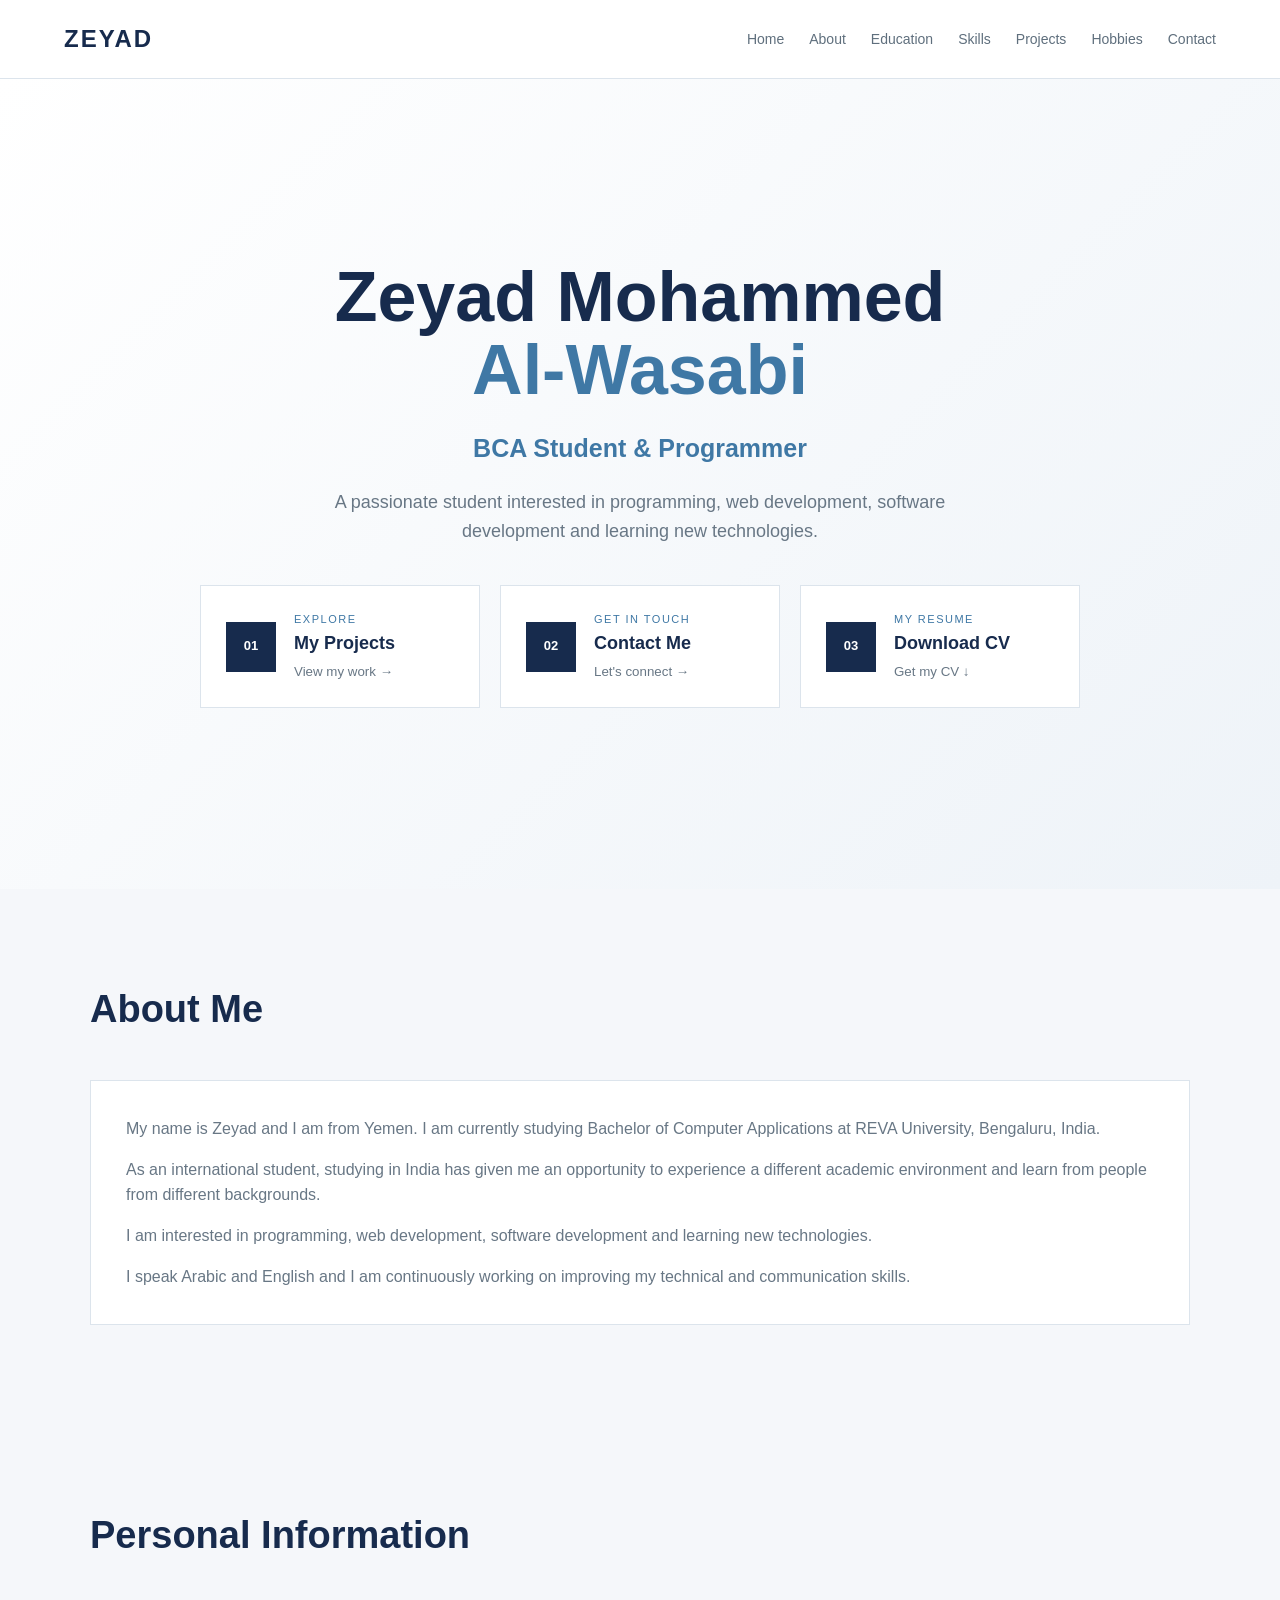
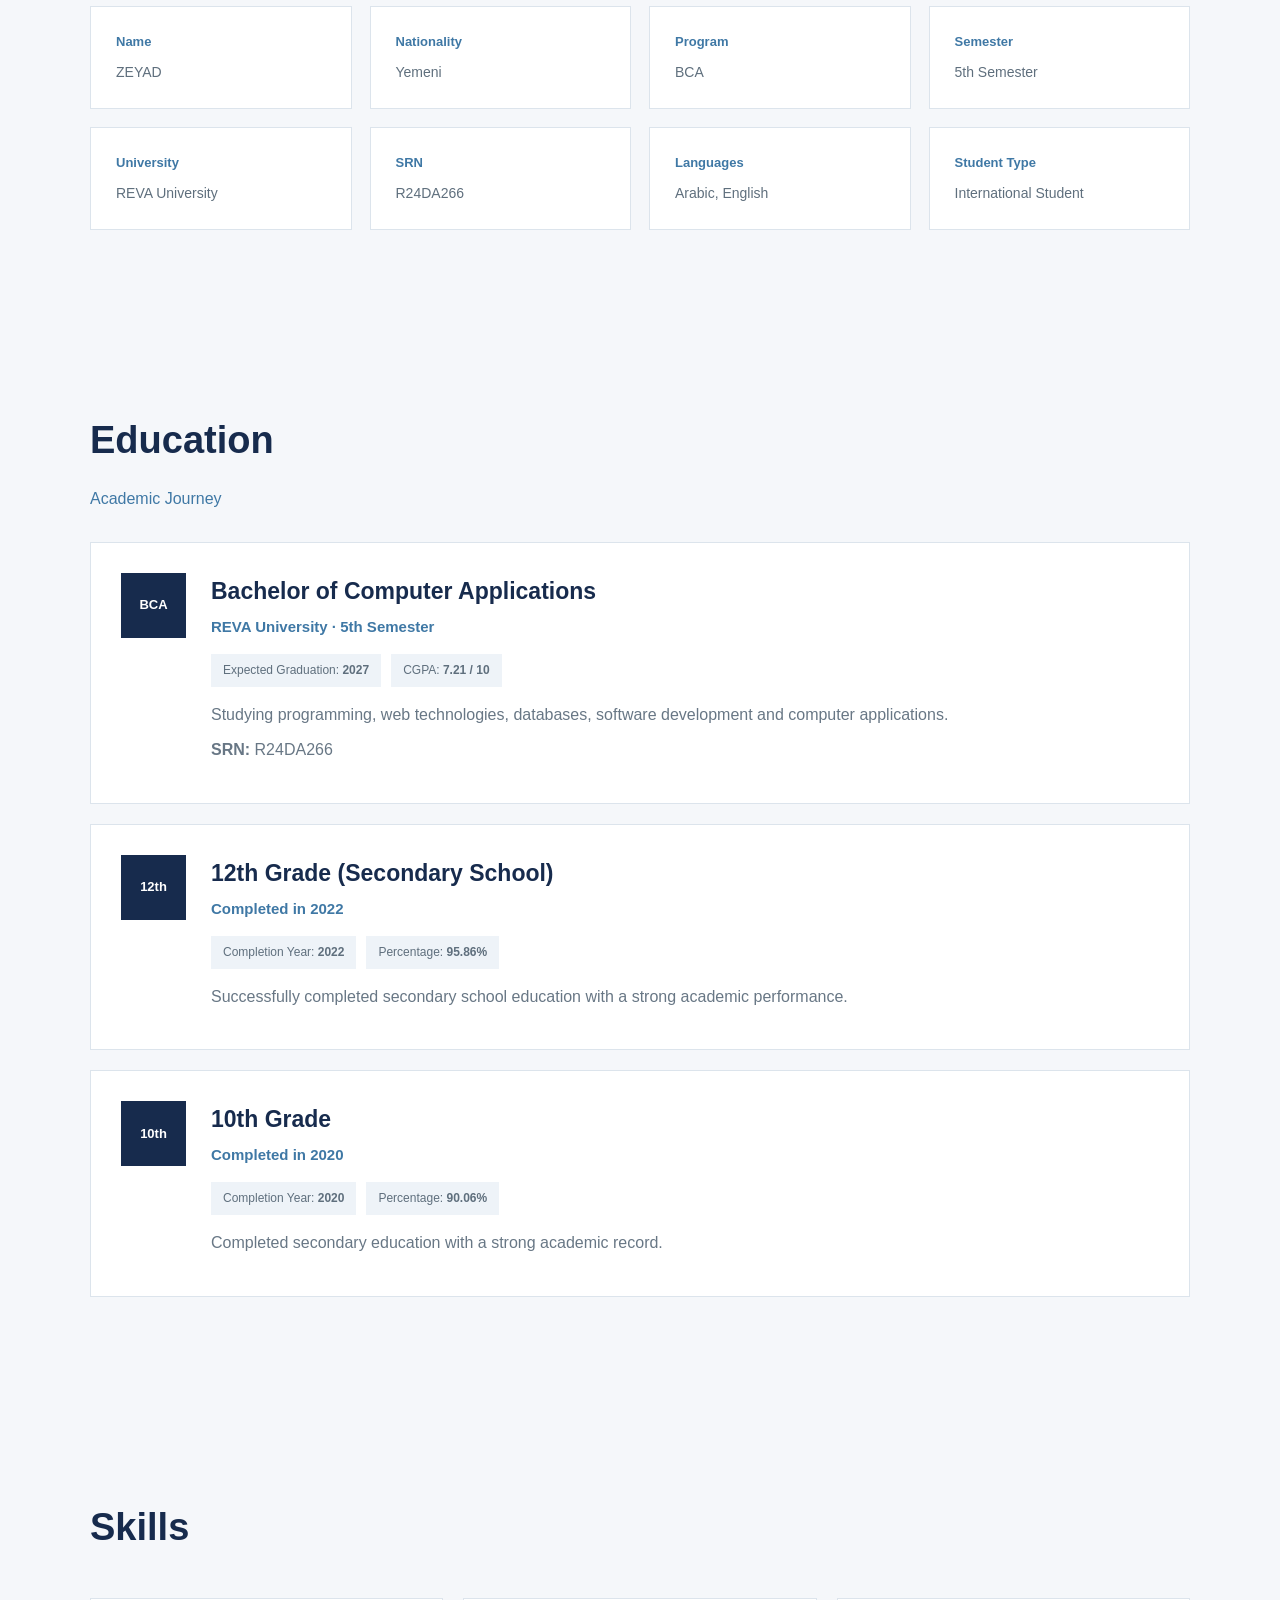
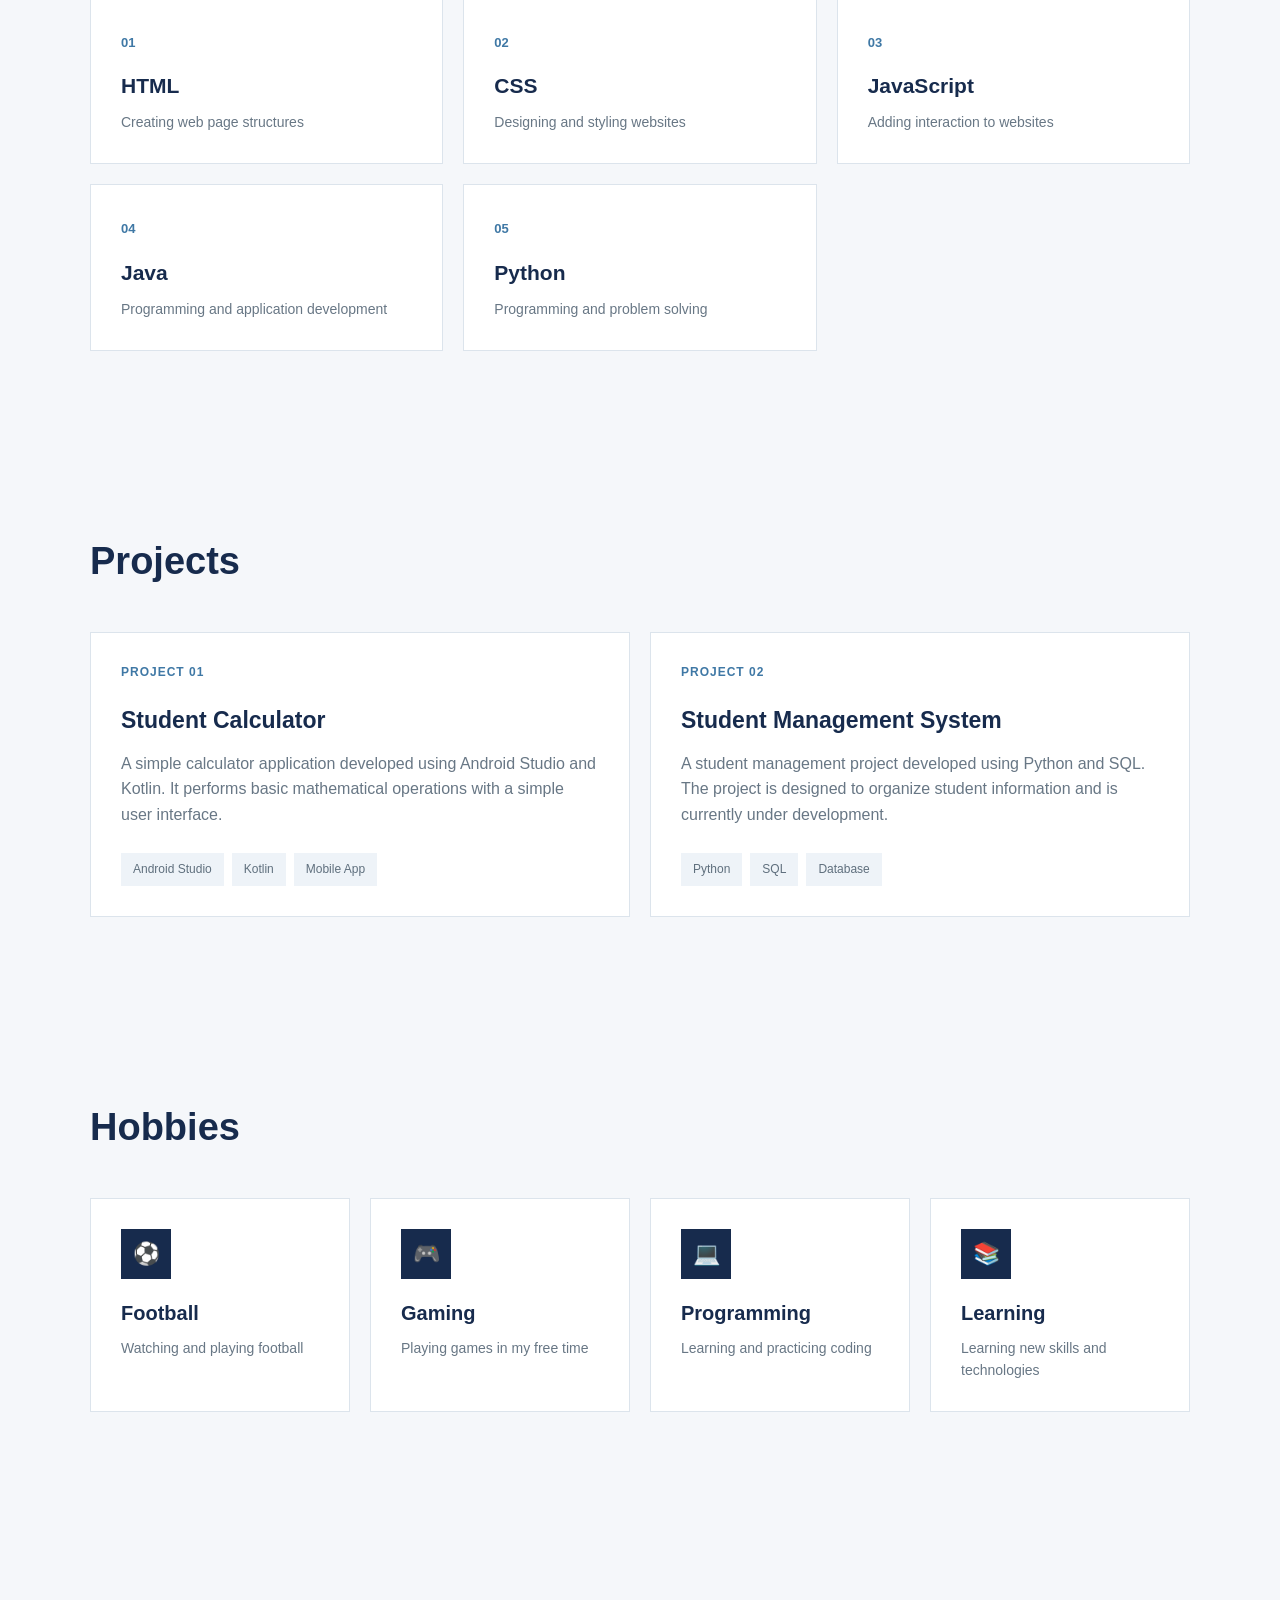
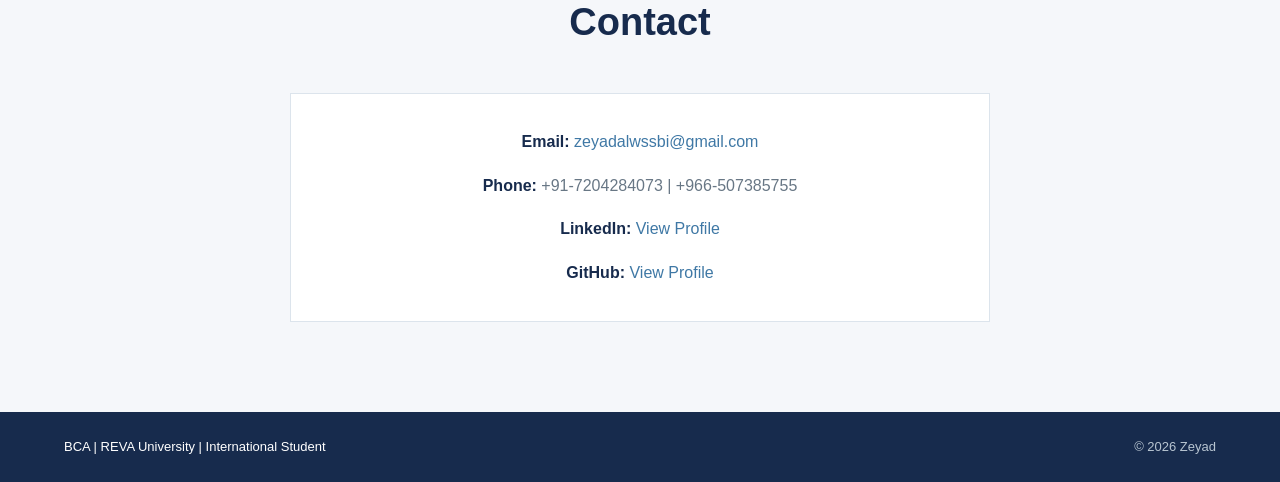
<file: index.html>
<!DOCTYPE html>
<html lang="en">

<head>
    <meta charset="UTF-8">
    <meta name="viewport" content="width=device-width, initial-scale=1.0">
    <title>ZEYAD | BCA Portfolio</title>
    <link rel="stylesheet" href="R24DA266_CSS.css">
</head>

<body>

<nav class="menu">

    <div class="name">
        ZEYAD
    </div>

    <ul class="links">
        <li><a href="#home">Home</a></li>
        <li><a href="#about">About</a></li>
        <li><a href="#education">Education</a></li>
        <li><a href="#skills">Skills</a></li>
        <li><a href="#projects">Projects</a></li>
        <li><a href="#hobbies">Hobbies</a></li>
        <li><a href="#contact">Contact</a></li>
    </ul>

</nav>


<section id="home" class="top">

    <div class="intro">

        <h1>
            Zeyad Mohammed<br>
            <span>Al-Wasabi</span>
        </h1>

        <h2>BCA Student & Programmer</h2>

        <p class="description">
            A passionate student interested in programming,
            web development, software development and learning
            new technologies.
        </p>

        <div class="home-actions">

            <a href="#projects" class="action-card">

                <div class="action-icon">
                    01
                </div>

                <div>
                    <span>EXPLORE</span>
                    <strong>My Projects</strong>
                    <small>View my work →</small>
                </div>

            </a>

            <a href="#contact" class="action-card">

                <div class="action-icon">
                    02
                </div>

                <div>
                    <span>GET IN TOUCH</span>
                    <strong>Contact Me</strong>
                    <small>Let's connect →</small>
                </div>

            </a>

            <a href="My_Resume.pdf" download class="action-card">

                <div class="action-icon">
                    03
                </div>

                <div>
                    <span>MY RESUME</span>
                    <strong>Download CV</strong>
                    <small>Get my CV ↓</small>
                </div>

            </a>

        </div>

    </div>

</section>


<section id="about" class="part">

    <h2 class="heading">
        About Me
    </h2>

    <div class="about-box">

        <p>
            My name is Zeyad and I am from Yemen.
            I am currently studying Bachelor of Computer Applications
            at REVA University, Bengaluru, India.
        </p>

        <p>
            As an international student, studying in India has given me
            an opportunity to experience a different academic environment
            and learn from people from different backgrounds.
        </p>

        <p>
            I am interested in programming, web development,
            software development and learning new technologies.
        </p>

        <p>
            I speak Arabic and English and I am continuously working
            on improving my technical and communication skills.
        </p>

    </div>

</section>


<section class="part">

    <h2 class="heading">
        Personal Information
    </h2>

    <div class="personal">

        <div>
            <strong>Name</strong>
            <p>ZEYAD</p>
        </div>

        <div>
            <strong>Nationality</strong>
            <p>Yemeni</p>
        </div>

        <div>
            <strong>Program</strong>
            <p>BCA</p>
        </div>

        <div>
            <strong>Semester</strong>
            <p>5th Semester</p>
        </div>

        <div>
            <strong>University</strong>
            <p>REVA University</p>
        </div>

        <div>
            <strong>SRN</strong>
            <p>R24DA266</p>
        </div>

        <div>
            <strong>Languages</strong>
            <p>Arabic, English</p>
        </div>

        <div>
            <strong>Student Type</strong>
            <p>International Student</p>
        </div>

    </div>

</section>


<section id="education" class="part">

    <h2 class="heading">
        Education
    </h2>

    <p class="education-intro">
        Academic Journey
    </p>

    <div class="education-box">

        <div class="degree">
            BCA
        </div>

        <div class="education-text">

            <h3>
                Bachelor of Computer Applications
            </h3>

            <h4>
                REVA University · 5th Semester
            </h4>

            <div class="education-details">

                <span>
                    Expected Graduation:
                    <strong>2027</strong>
                </span>

                <span>
                    CGPA:
                    <strong>7.21 / 10</strong>
                </span>

            </div>

            <p>
                Studying programming, web technologies, databases,
                software development and computer applications.
            </p>

            <p>
                <strong>SRN:</strong>
                R24DA266
            </p>

        </div>

    </div>


    <div class="education-box">

        <div class="degree">
            12th
        </div>

        <div class="education-text">

            <h3>
                12th Grade (Secondary School)
            </h3>

            <h4>
                Completed in 2022
            </h4>

            <div class="education-details">

                <span>
                    Completion Year:
                    <strong>2022</strong>
                </span>

                <span>
                    Percentage:
                    <strong>95.86%</strong>
                </span>

            </div>

            <p>
                Successfully completed secondary school education
                with a strong academic performance.
            </p>

        </div>

    </div>


    <div class="education-box">

        <div class="degree">
            10th
        </div>

        <div class="education-text">

            <h3>
                10th Grade
            </h3>

            <h4>
                Completed in 2020
            </h4>

            <div class="education-details">

                <span>
                    Completion Year:
                    <strong>2020</strong>
                </span>

                <span>
                    Percentage:
                    <strong>90.06%</strong>
                </span>

            </div>

            <p>
                Completed secondary education with a strong
                academic record.
            </p>

        </div>

    </div>

</section>


<section id="skills" class="part">

    <h2 class="heading">
        Skills
    </h2>

    <div class="skills-list">

        <div class="skill-box">

            <span>01</span>

            <h3>
                HTML
            </h3>

            <p>
                Creating web page structures
            </p>

        </div>

        <div class="skill-box">

            <span>02</span>

            <h3>
                CSS
            </h3>

            <p>
                Designing and styling websites
            </p>

        </div>

        <div class="skill-box">

            <span>03</span>

            <h3>
                JavaScript
            </h3>

            <p>
                Adding interaction to websites
            </p>

        </div>

        <div class="skill-box">

            <span>04</span>

            <h3>
                Java
            </h3>

            <p>
                Programming and application development
            </p>

        </div>

        <div class="skill-box">

            <span>05</span>

            <h3>
                Python
            </h3>

            <p>
                Programming and problem solving
            </p>

        </div>

    </div>

</section>


<section id="projects" class="part">

    <h2 class="heading">
        Projects
    </h2>

    <div class="project-list">

        <div class="project-box">

            <div class="project-number">
                PROJECT 01
            </div>

            <h3>
                Student Calculator
            </h3>

            <p>
                A simple calculator application developed
                using Android Studio and Kotlin. It performs
                basic mathematical operations with a simple
                user interface.
            </p>

            <div class="tags">
                <span>Android Studio</span>
                <span>Kotlin</span>
                <span>Mobile App</span>
            </div>

        </div>


        <div class="project-box">

            <div class="project-number">
                PROJECT 02
            </div>

            <h3>
                Student Management System
            </h3>

            <p>
                A student management project developed using
                Python and SQL. The project is designed to
                organize student information and is currently
                under development.
            </p>

            <div class="tags">
                <span>Python</span>
                <span>SQL</span>
                <span>Database</span>
            </div>

        </div>

    </div>

</section>


<section id="hobbies" class="part">

    <h2 class="heading">
        Hobbies
    </h2>

    <div class="hobby-list">

        <div class="hobby-box">

            <div class="icon">
                ⚽
            </div>

            <h3>
                Football
            </h3>

            <p>
                Watching and playing football
            </p>

        </div>


        <div class="hobby-box">

            <div class="icon">
                🎮
            </div>

            <h3>
                Gaming
            </h3>

            <p>
                Playing games in my free time
            </p>

        </div>


        <div class="hobby-box">

            <div class="icon">
                💻
            </div>

            <h3>
                Programming
            </h3>

            <p>
                Learning and practicing coding
            </p>

        </div>


        <div class="hobby-box">

            <div class="icon">
                📚
            </div>

            <h3>
                Learning
            </h3>

            <p>
                Learning new skills and technologies
            </p>

        </div>

    </div>

</section>


<section id="contact" class="part">

    <h2 class="heading">
        Contact
    </h2>

    <div class="contact-box">

        <p>
            <strong>Email:</strong>
            <a href="mailto:zeyadalwssbi@gmail.com">
                zeyadalwssbi@gmail.com
            </a>
        </p>

        <p>
            <strong>Phone:</strong>
            +91-7204284073 | +966-507385755
        </p>

        <p>
            <strong>LinkedIn:</strong>
            <a href="https://www.linkedin.com/in/zeyad-mohammed-2b5186321" target="_blank">
                View Profile
            </a>
        </p>

        <p>
            <strong>GitHub:</strong>
            <a href="https://github.com/Zeyad1x" target="_blank">
                View Profile
            </a>
        </p>

    </div>

</section>


<footer>

    <p>
        BCA | REVA University | International Student
    </p>

    <p>
        © 2026 Zeyad
    </p>

</footer>

</body>
</html>
</file>
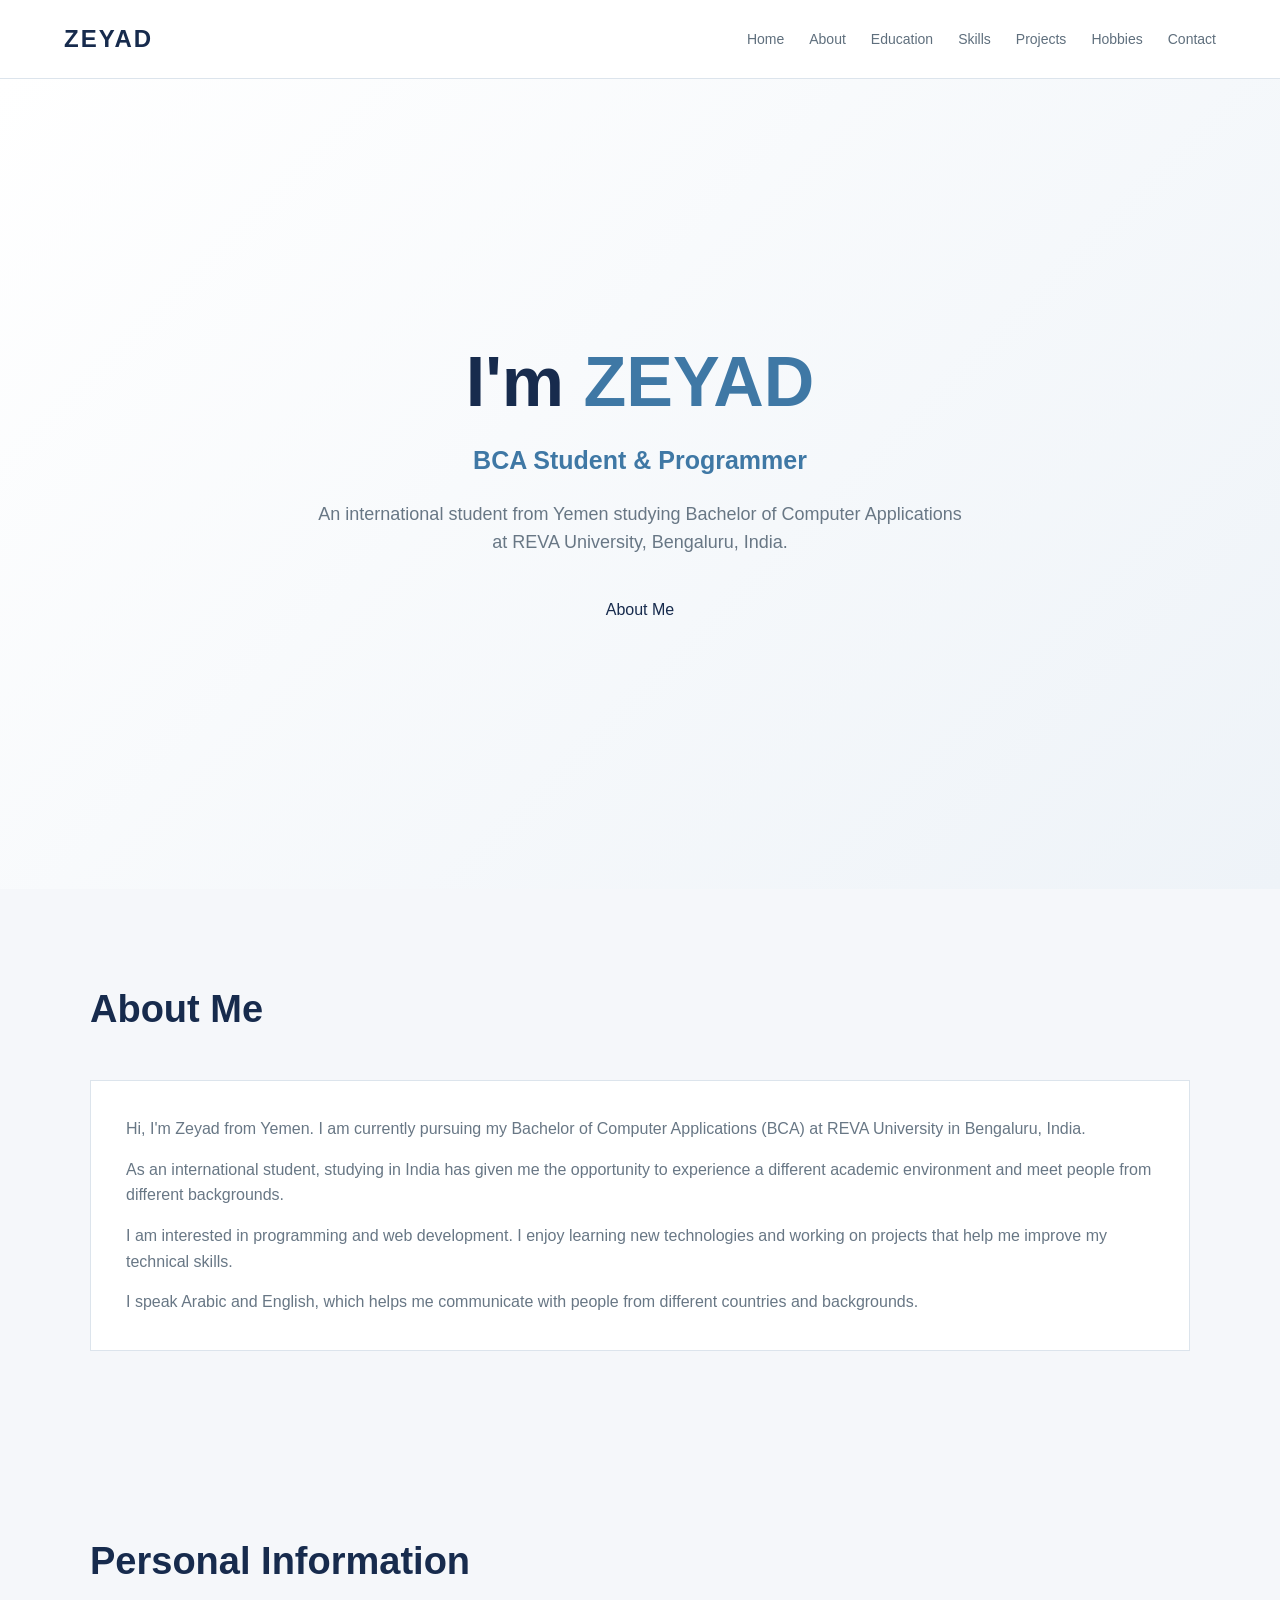
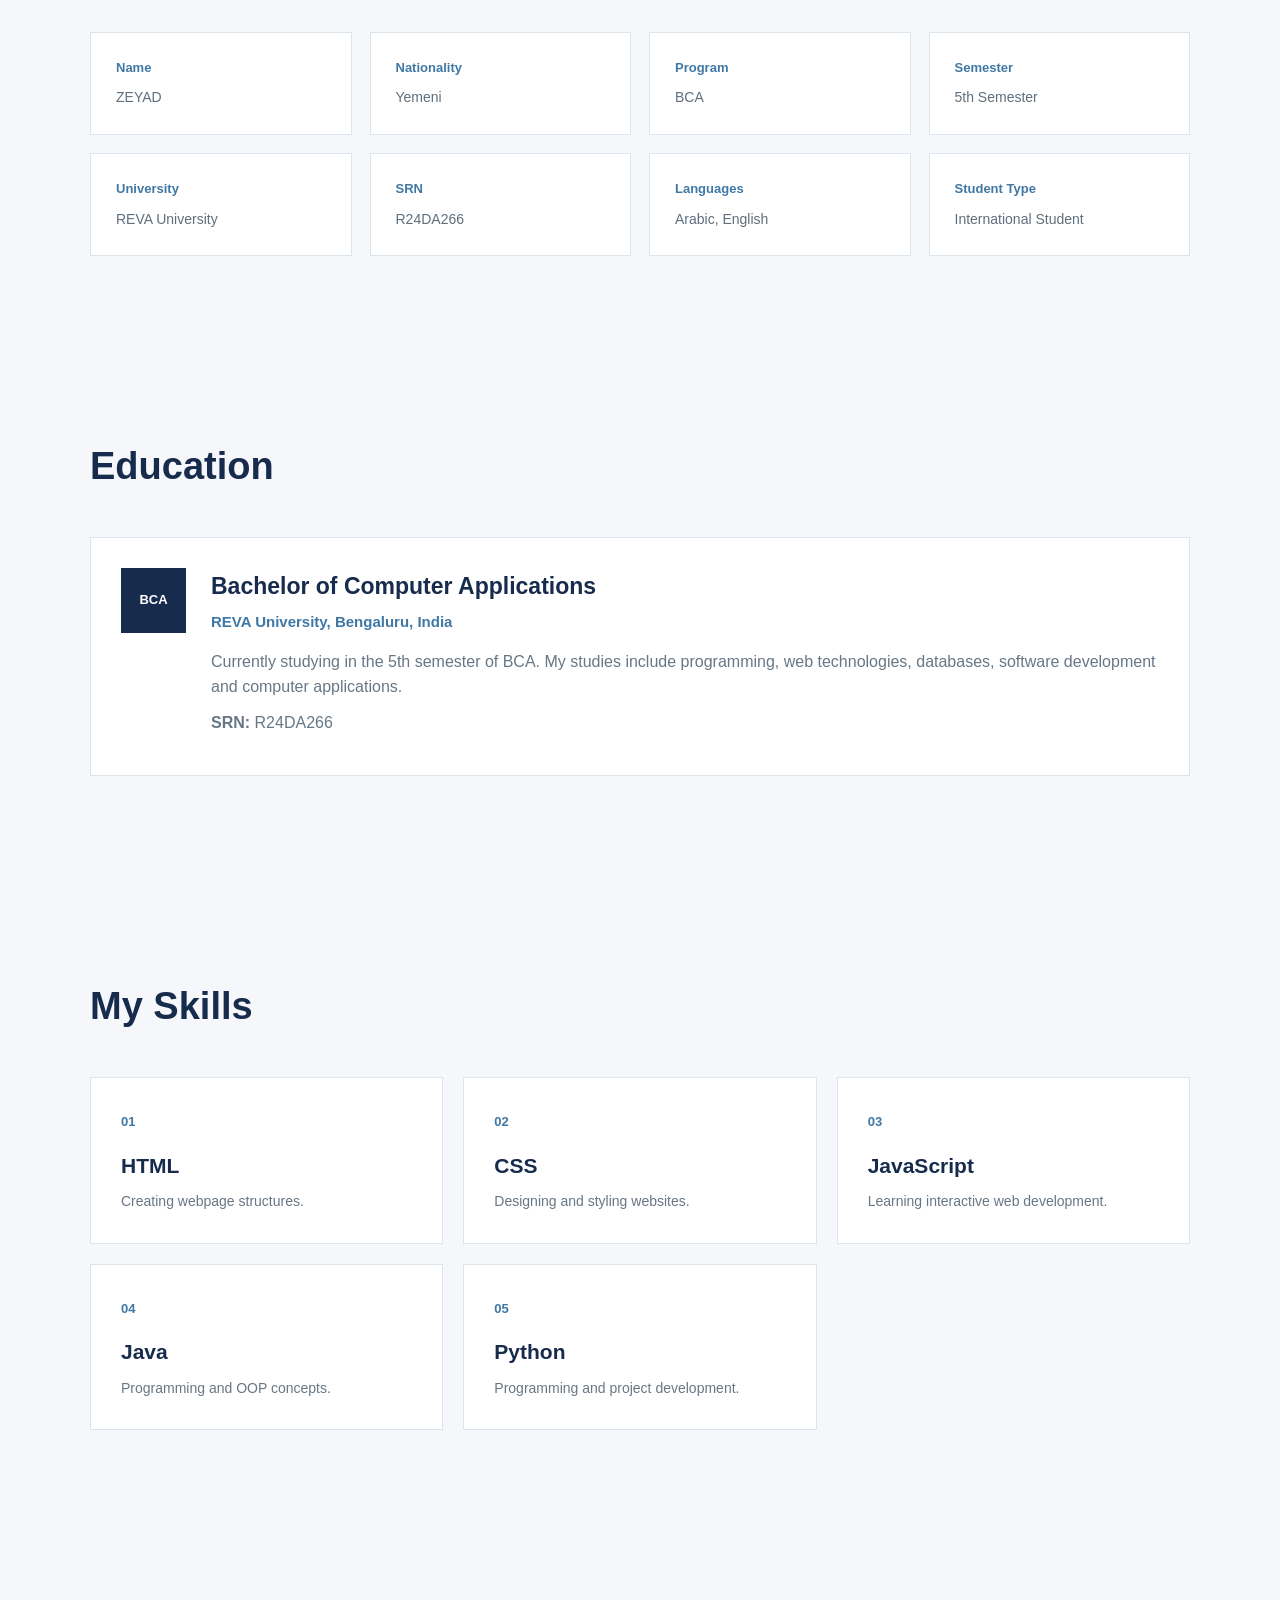
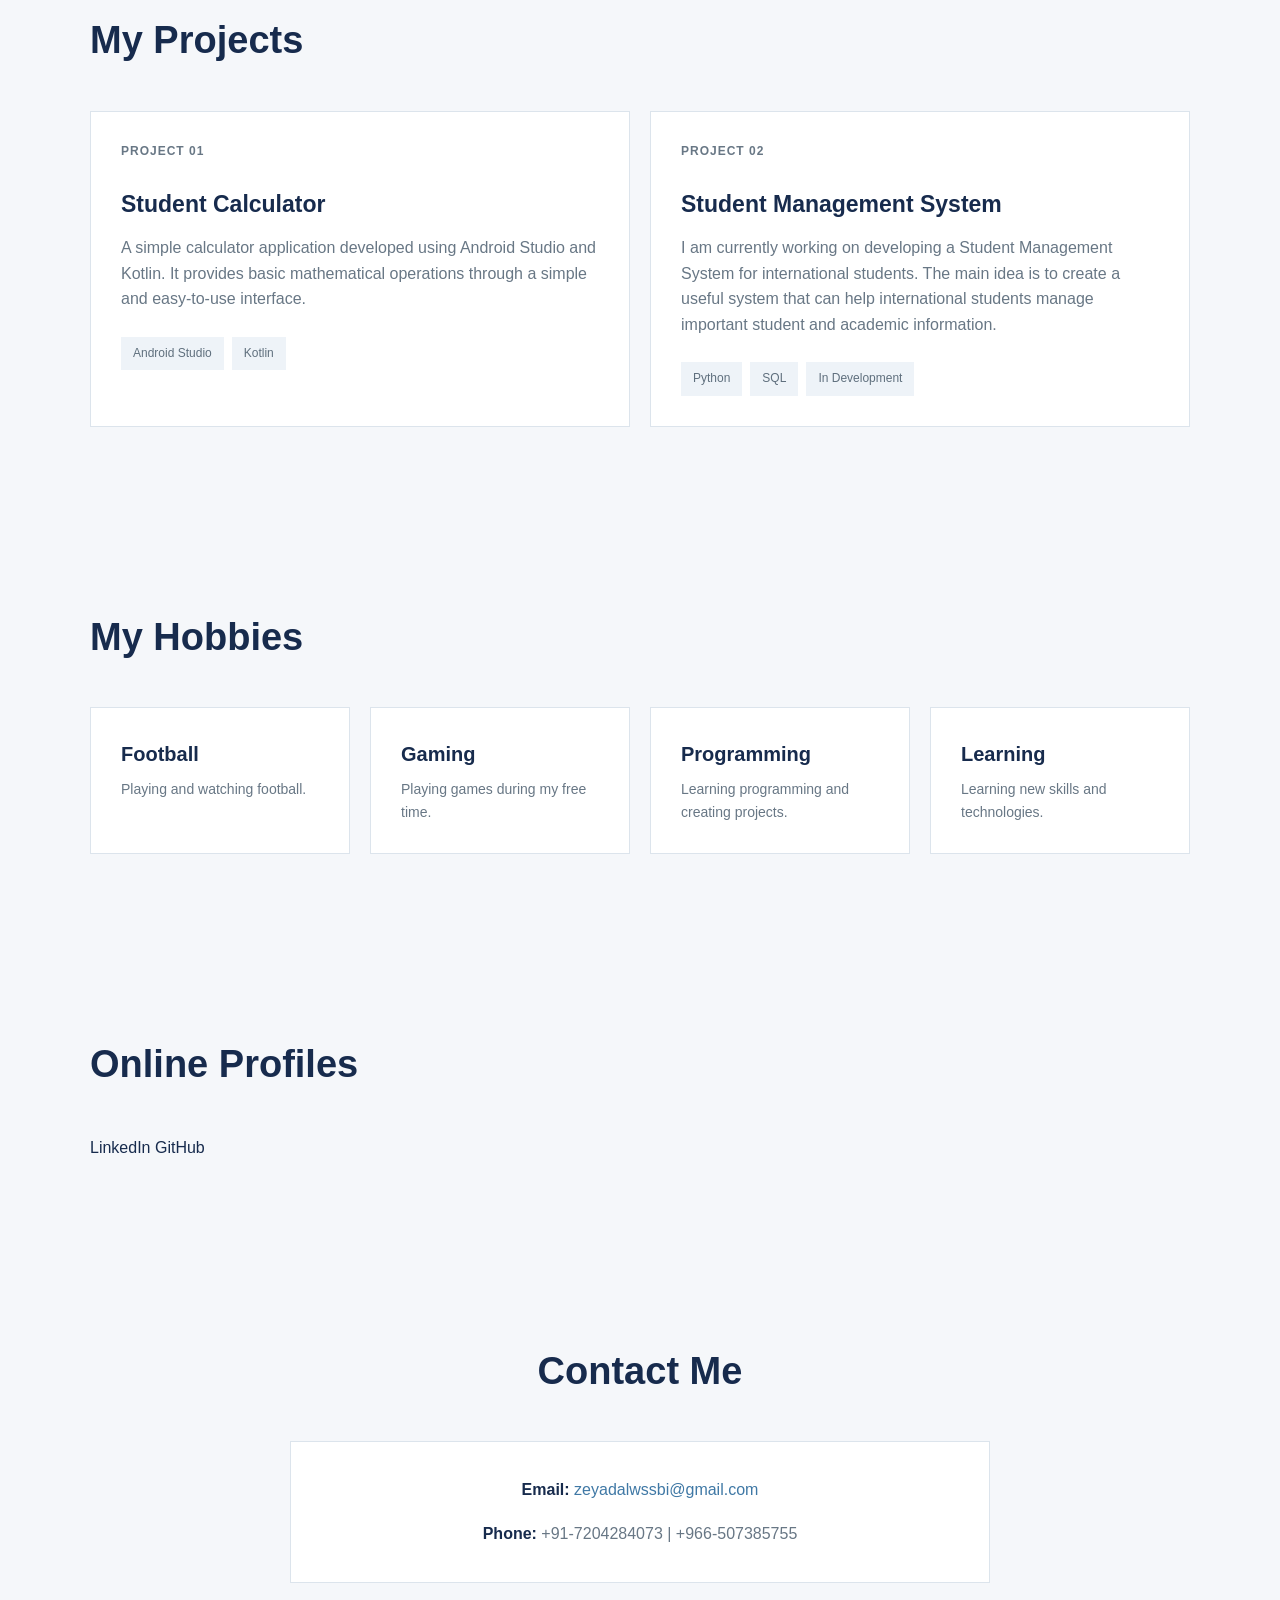
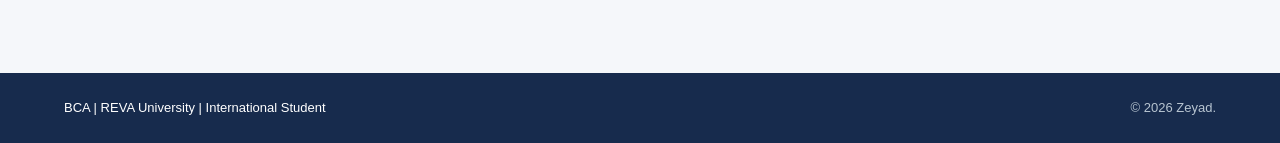
<file: R24DA266_index.html>
<!DOCTYPE html>
<html lang="en">
<head>
    <meta charset="UTF-8">
    <meta name="viewport" content="width=device-width, initial-scale=1.0">
    <title>ZEYAD | BCA Portfolio</title>
    <link rel="stylesheet" href="R24DA266_CSS.css">
</head>
<body>

    <nav class="menu">
        <div class="name">ZEYAD</div>
        <ul class="links">
            <li><a href="#home">Home</a></li>
            <li><a href="#about">About</a></li>
            <li><a href="#education">Education</a></li>
            <li><a href="#skills">Skills</a></li>
            <li><a href="#projects">Projects</a></li>
            <li><a href="#hobbies">Hobbies</a></li>
            <li><a href="#contact">Contact</a></li>
        </ul>
    </nav>

    <section id="home" class="top">
        <div class="intro">
            <h1>I'm <span>ZEYAD</span></h1>
            <h2>BCA Student & Programmer</h2>
            <p class="description">
                An international student from Yemen studying
                Bachelor of Computer Applications at REVA University,
                Bengaluru, India.
            </p>
            <a href="#about" class="button">About Me</a>
        </div>
    </section>

    <section id="about" class="part">
        <h2 class="heading">About Me</h2>
        <div class="about-box">
            <p>
                Hi, I'm Zeyad from Yemen. I am currently pursuing my
                Bachelor of Computer Applications (BCA) at REVA University
                in Bengaluru, India.
            </p>
            <p>
                As an international student, studying in India has given me
                the opportunity to experience a different academic environment
                and meet people from different backgrounds.
            </p>
            <p>
                I am interested in programming and web development.
                I enjoy learning new technologies and working on projects
                that help me improve my technical skills.
            </p>
            <p>
                I speak Arabic and English, which helps me communicate
                with people from different countries and backgrounds.
            </p>
        </div>
    </section>

    <section class="part">
        <h2 class="heading">Personal Information</h2>
        <div class="personal">
            <div>
                <strong>Name</strong>
                <p>ZEYAD</p>
            </div>
            <div>
                <strong>Nationality</strong>
                <p>Yemeni</p>
            </div>
            <div>
                <strong>Program</strong>
                <p>BCA</p>
            </div>
            <div>
                <strong>Semester</strong>
                <p>5th Semester</p>
            </div>
            <div>
                <strong>University</strong>
                <p>REVA University</p>
            </div>
            <div>
                <strong>SRN</strong>
                <p>R24DA266</p>
            </div>
            <div>
                <strong>Languages</strong>
                <p>Arabic, English</p>
            </div>
            <div>
                <strong>Student Type</strong>
                <p>International Student</p>
            </div>
        </div>
    </section>

    <section id="education" class="part">
        <h2 class="heading">Education</h2>
        <div class="education-box">
            <div class="degree">
                BCA
            </div>
            <div class="education-text">
                <h3>Bachelor of Computer Applications</h3>
                <h4>REVA University, Bengaluru, India</h4>
                <p>
                    Currently studying in the 5th semester of BCA.
                    My studies include programming, web technologies,
                    databases, software development and computer applications.
                </p>
                <p>
                    <strong>SRN:</strong> R24DA266
                </p>
            </div>
        </div>
    </section>

    <section id="skills" class="part">
        <h2 class="heading">My Skills</h2>
        <div class="skills-list">
            <div class="skill-box">
                <span>01</span>
                <h3>HTML</h3>
                <p>Creating webpage structures.</p>
            </div>
            <div class="skill-box">
                <span>02</span>
                <h3>CSS</h3>
                <p>Designing and styling websites.</p>
            </div>
            <div class="skill-box">
                <span>03</span>
                <h3>JavaScript</h3>
                <p>Learning interactive web development.</p>
            </div>
            <div class="skill-box">
                <span>04</span>
                <h3>Java</h3>
                <p>Programming and OOP concepts.</p>
            </div>
            <div class="skill-box">
                <span>05</span>
                <h3>Python</h3>
                <p>Programming and project development.</p>
            </div>
        </div>
    </section>

    <section id="projects" class="part">
        <h2 class="heading">My Projects</h2>
        <div class="project-list">
            <div class="project-box">
                <p class="project-number">PROJECT 01</p>
                <h3>Student Calculator</h3>
                <p>
                    A simple calculator application developed using
                    Android Studio and Kotlin. It provides basic
                    mathematical operations through a simple
                    and easy-to-use interface.
                </p>
                <div class="tags">
                    <span>Android Studio</span>
                    <span>Kotlin</span>
                </div>
            </div>
            <div class="project-box">
                <p class="project-number">PROJECT 02</p>
                <h3>Student Management System</h3>
                <p>
                    I am currently working on developing a Student
                    Management System for international students.
                    The main idea is to create a useful system that
                    can help international students manage important
                    student and academic information.
                </p>
                <div class="tags">
                    <span>Python</span>
                    <span>SQL</span>
                    <span>In Development</span>
                </div>
            </div>
        </div>
    </section>

    <section id="hobbies" class="part">
        <h2 class="heading">My Hobbies</h2>
        <div class="hobby-list">
            <div class="hobby-box">
                <h3>Football</h3>
                <p>Playing and watching football.</p>
            </div>
            <div class="hobby-box">
                <h3>Gaming</h3>
                <p>Playing games during my free time.</p>
            </div>
            <div class="hobby-box">
                <h3>Programming</h3>
                <p>Learning programming and creating projects.</p>
            </div>
            <div class="hobby-box">
                <h3>Learning</h3>
                <p>Learning new skills and technologies.</p>
            </div>
        </div>
    </section>

    <section class="part profiles">
        <h2 class="heading">Online Profiles</h2>
        <div class="profile-buttons">
            <a href="https://www.linkedin.com/in/zeyad-mohammed-2b5186321"
               target="_blank">
                LinkedIn
            </a>
            <a href="https://github.com/Zeyad1x"
               target="_blank">
                GitHub
            </a>
        </div>
    </section>

    <section id="contact" class="part">
        <h2 class="heading">Contact Me</h2>
        <div class="contact-box">
            <p>
                <strong>Email:</strong>
                <a href="mailto:zeyadalwssbi@gmail.com">
                    zeyadalwssbi@gmail.com
                </a>
            </p>
            <p>
                <strong>Phone:</strong>
                <span>+91-7204284073
                    |
                    +966-507385755
                </span>
            </p>
        </div>
    </section>

    <footer>
        <p>
            BCA | REVA University | International Student
        </p>
        <p>
            © 2026 Zeyad.
        </p>
    </footer>
</body>
</html>
</file>
<file: R24DA266_CSS.css>
* {
    margin: 0;
    padding: 0;
    box-sizing: border-box;
}

html {
    scroll-behavior: smooth;
}

body {
    font-family: Arial, Helvetica, sans-serif;
    background: #f5f7fa;
    color: #172b4d;
    line-height: 1.6;
}

a {
    text-decoration: none;
    color: inherit;
}

.menu {
    position: sticky;
    top: 0;
    z-index: 1000;
    width: 100%;
    background: #ffffff;
    border-bottom: 1px solid #dce4ec;
    display: flex;
    justify-content: space-between;
    align-items: center;
    padding: 20px 5%;
}

.name {
    font-size: 24px;
    font-weight: bold;
    letter-spacing: 2px;
    color: #172b4d;
}

.links {
    list-style: none;
    display: flex;
    gap: 25px;
}

.links a {
    color: #5f6f7d;
    font-size: 14px;
    transition: color 0.3s ease;
}

.links a:hover {
    color: #3f78a5;
}

.top {
    min-height: 90vh;
    display: flex;
    align-items: center;
    justify-content: center;
    padding: 80px 5%;
    background: linear-gradient(135deg, #ffffff, #eef3f8);
}

.intro {
    width: 100%;
    max-width: 1100px;
    margin: auto;
    text-align: center;
}

.intro h1 {
    font-size: 70px;
    line-height: 1.05;
    color: #172b4d;
    margin-bottom: 20px;
}

.intro h1 span {
    color: #3f78a5;
}

.intro h2 {
    font-size: 25px;
    color: #3f78a5;
    margin-bottom: 20px;
}

.description {
    max-width: 650px;
    font-size: 18px;
    color: #687785;
    margin: 0 auto 40px auto;
}

.home-actions {
    display: flex;
    justify-content: center;
    align-items: stretch;
    gap: 20px;
    max-width: 1000px;
    margin: 0 auto;
}

.action-card {
    background: #ffffff;
    border: 1px solid #dce4ec;
    min-height: 120px;
    width: 280px;
    padding: 25px;
    display: flex;
    align-items: center;
    gap: 18px;
    text-align: left;
    transition: transform 0.3s ease, box-shadow 0.3s ease;
}

.action-card:hover {
    transform: translateY(-7px);
    box-shadow: 0 10px 25px rgba(23, 43, 77, 0.12);
}

.action-icon {
    width: 50px;
    height: 50px;
    min-width: 50px;
    display: flex;
    justify-content: center;
    align-items: center;
    background: #172b4d;
    color: #ffffff;
    font-size: 13px;
    font-weight: bold;
}

.action-card span {
    display: block;
    color: #3f78a5;
    font-size: 11px;
    letter-spacing: 1.5px;
}

.action-card strong {
    display: block;
    font-size: 18px;
    color: #172b4d;
}

.action-card small {
    display: block;
    color: #687785;
    margin-top: 3px;
}

.part {
    width: 90%;
    max-width: 1100px;
    margin: auto;
    padding: 90px 0;
}

.heading {
    font-size: 38px;
    color: #172b4d;
    margin-bottom: 40px;
}

.about-box {
    background: #ffffff;
    border: 1px solid #dce4ec;
    padding: 35px;
}

.about-box p {
    color: #687785;
    margin-bottom: 15px;
}

.about-box p:last-child {
    margin-bottom: 0;
}

.personal {
    display: grid;
    grid-template-columns: repeat(4, 1fr);
    gap: 18px;
}

.personal > div {
    background: #ffffff;
    border: 1px solid #dce4ec;
    padding: 25px;
    transition: transform 0.3s ease, box-shadow 0.3s ease;
}

.personal > div:hover {
    transform: translateY(-6px);
    box-shadow: 0 8px 20px rgba(23, 43, 77, 0.12);
}

.personal strong {
    display: block;
    color: #3f78a5;
    font-size: 13px;
    margin-bottom: 8px;
}

.personal p {
    color: #5f6f7d;
    font-size: 14px;
}

.education-intro {
    color: #3f78a5;
    margin-top: -25px;
    margin-bottom: 30px;
}

.education-box {
    background: #ffffff;
    border: 1px solid #dce4ec;
    padding: 30px;
    margin-bottom: 20px;
    display: flex;
    gap: 25px;
}

.education-box:hover {
    transform: none;
    box-shadow: none;
}

.degree {
    min-width: 65px;
    height: 65px;
    display: flex;
    justify-content: center;
    align-items: center;
    background: #172b4d;
    color: #ffffff;
    font-weight: bold;
    font-size: 13px;
}

.education-text {
    flex: 1;
}

.education-text h3 {
    font-size: 23px;
    margin-bottom: 5px;
}

.education-text h4 {
    color: #3f78a5;
    font-size: 15px;
    margin-bottom: 15px;
}

.education-details {
    display: flex;
    flex-wrap: wrap;
    gap: 10px;
    margin-bottom: 15px;
}

.education-details span {
    background: #eef3f8;
    color: #5f6f7d;
    padding: 7px 12px;
    font-size: 12px;
}

.education-text p {
    color: #687785;
    margin-bottom: 10px;
}

.skills-list {
    display: grid;
    grid-template-columns: repeat(3, 1fr);
    gap: 20px;
}

.skill-box {
    background: #ffffff;
    border: 1px solid #dce4ec;
    padding: 30px;
    transition: transform 0.3s ease, box-shadow 0.3s ease;
}

.skill-box:hover {
    transform: translateY(-6px);
    box-shadow: 0 8px 20px rgba(23, 43, 77, 0.12);
}

.skill-box span {
    color: #3f78a5;
    font-size: 13px;
    font-weight: bold;
}

.skill-box h3 {
    font-size: 21px;
    margin: 15px 0 8px;
}

.skill-box p {
    color: #687785;
    font-size: 14px;
}

.project-list {
    display: grid;
    grid-template-columns: repeat(2, 1fr);
    gap: 20px;
}

.project-box {
    background: #ffffff;
    border: 1px solid #dce4ec;
    padding: 30px;
}

.project-number {
    color: #3f78a5;
    font-size: 12px;
    font-weight: bold;
    letter-spacing: 1px;
    margin-bottom: 20px;
}

.project-box h3 {
    font-size: 23px;
    margin-bottom: 12px;
}

.project-box p {
    color: #687785;
    margin-bottom: 25px;
}

.tags {
    display: flex;
    flex-wrap: wrap;
    gap: 8px;
}

.tags span {
    background: #eef3f8;
    color: #5f6f7d;
    padding: 7px 12px;
    font-size: 12px;
}

.hobby-list {
    display: grid;
    grid-template-columns: repeat(4, 1fr);
    gap: 20px;
}

.hobby-box {
    background: #ffffff;
    border: 1px solid #dce4ec;
    padding: 30px;
    transition: transform 0.3s ease, box-shadow 0.3s ease;
}

.hobby-box:hover {
    transform: translateY(-6px);
    box-shadow: 0 8px 20px rgba(23, 43, 77, 0.12);
}

.icon {
    width: 50px;
    height: 50px;
    background: #172b4d;
    color: #ffffff;
    display: flex;
    justify-content: center;
    align-items: center;
    margin-bottom: 18px;
    font-size: 22px;
}

.hobby-box h3 {
    font-size: 20px;
    margin-bottom: 8px;
}

.hobby-box p {
    color: #687785;
    font-size: 14px;
}

.contact-box {
    background: #ffffff;
    border: 1px solid #dce4ec;
    padding: 35px;
    max-width: 700px;
    margin: 0 auto;
    text-align: center;
}

.contact-box p {
    color: #687785;
    margin-bottom: 18px;
}

.contact-box p:last-child {
    margin-bottom: 0;
}

.contact-box strong {
    color: #172b4d;
}

.contact-box a {
    color: #3f78a5;
}

.contact-box a:hover {
    text-decoration: underline;
}

#contact .heading {
    text-align: center;
}

footer {
    background: #172b4d;
    color: #ffffff;
    padding: 25px 5%;
    display: flex;
    justify-content: space-between;
    align-items: center;
    font-size: 13px;
}

footer p:last-child {
    color: #b8c5d1;
}

@media (max-width: 900px) {

    .links {
        gap: 12px;
    }

    .links a {
        font-size: 12px;
    }

    .intro h1 {
        font-size: 55px;
    }

    .home-actions {
        flex-wrap: wrap;
    }

    .personal {
        grid-template-columns: repeat(2, 1fr);
    }

    .skills-list {
        grid-template-columns: repeat(2, 1fr);
    }

    .hobby-list {
        grid-template-columns: repeat(2, 1fr);
    }
}

@media (max-width: 650px) {

    .menu {
        flex-direction: column;
        gap: 15px;
        padding: 15px 5%;
    }

    .links {
        flex-wrap: wrap;
        justify-content: center;
    }

    .top {
        padding: 60px 5%;
    }

    .intro h1 {
        font-size: 42px;
    }

    .intro h2 {
        font-size: 21px;
    }

    .description {
        font-size: 16px;
    }

    .part {
        padding: 70px 0;
    }

    .heading {
        font-size: 32px;
    }

    .home-actions {
        flex-direction: column;
        align-items: center;
    }

    .action-card {
        width: 100%;
        max-width: 400px;
    }

    .personal {
        grid-template-columns: 1fr;
    }

    .skills-list {
        grid-template-columns: 1fr;
    }

    .project-list {
        grid-template-columns: 1fr;
    }

    .hobby-list {
        grid-template-columns: 1fr;
    }

    .education-box {
        flex-direction: column;
    }

    footer {
        flex-direction: column;
        gap: 10px;
        text-align: center;
    }
}

@media (max-width: 450px) {

    .intro h1 {
        font-size: 36px;
    }

    .description {
        font-size: 15px;
    }

    .about-box,
    .contact-box {
        padding: 25px;
    }

    .education-box {
        padding: 22px;
    }
}
</file>
